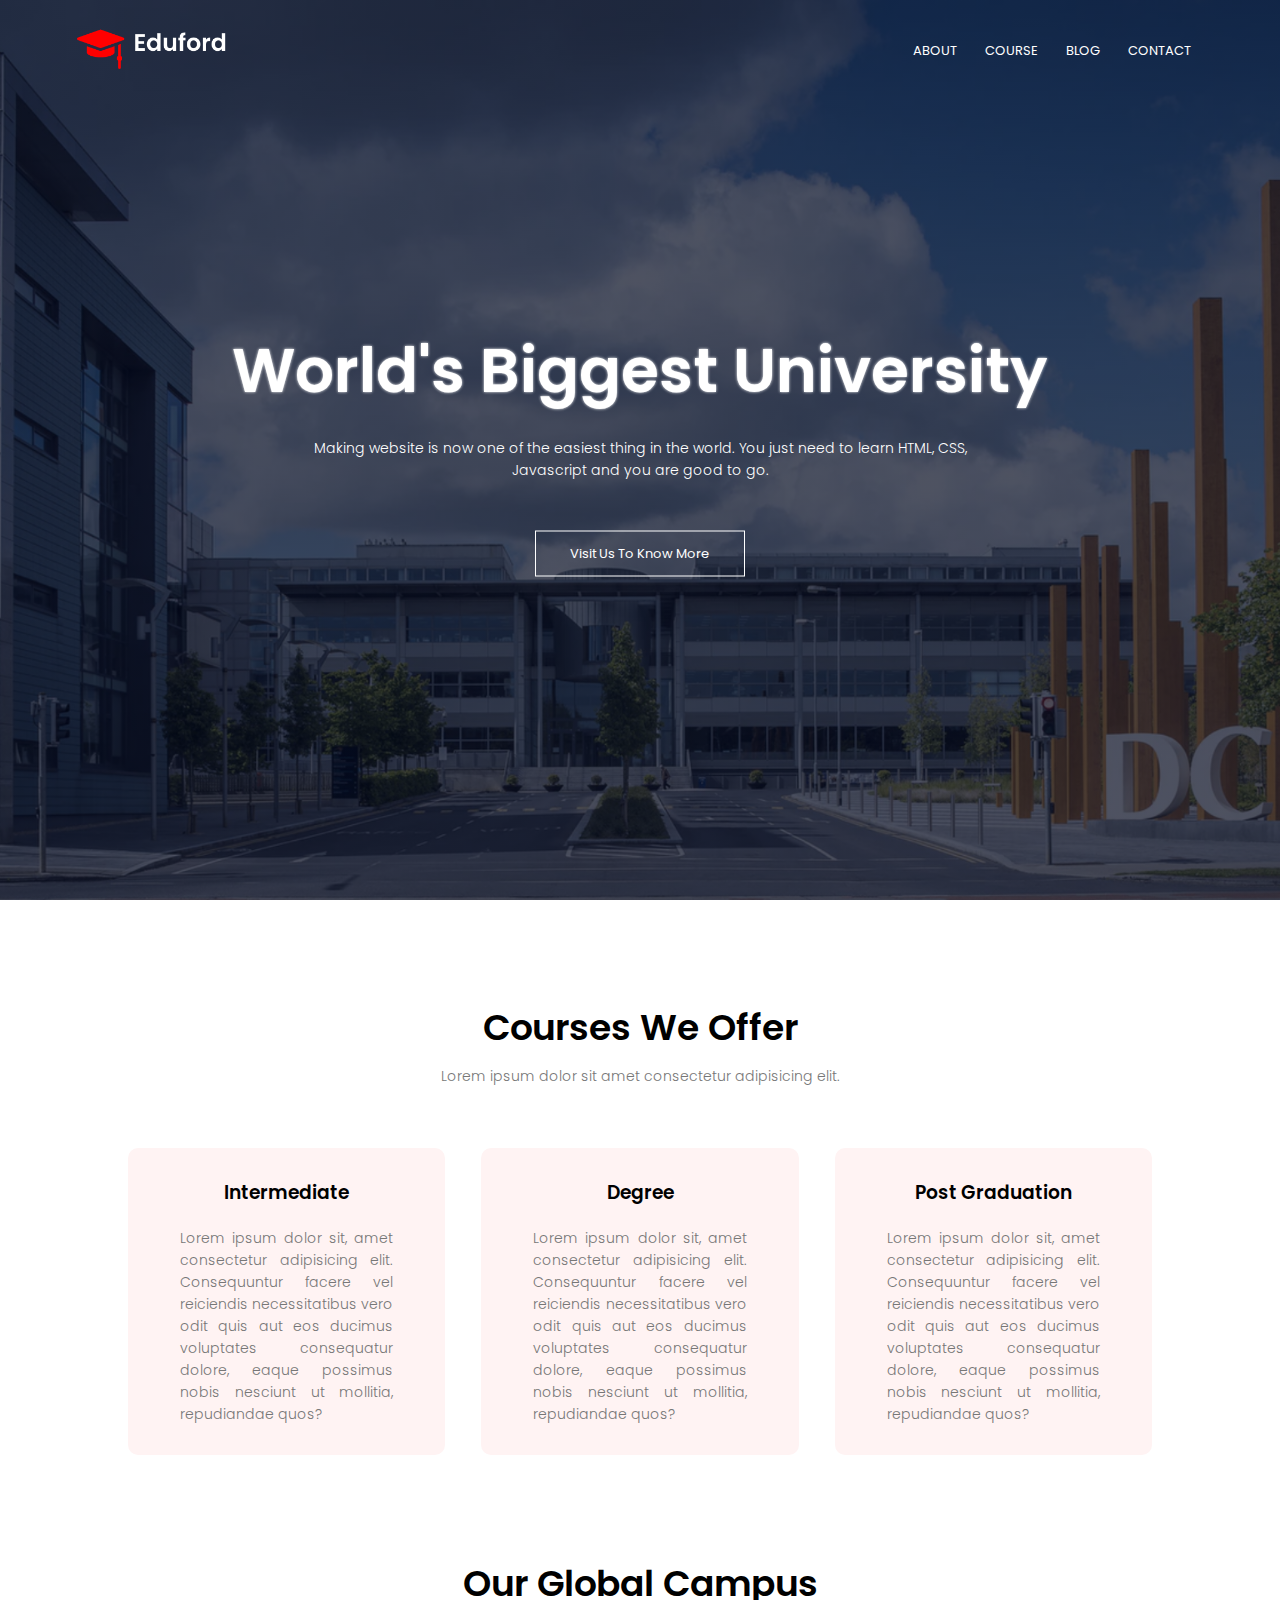
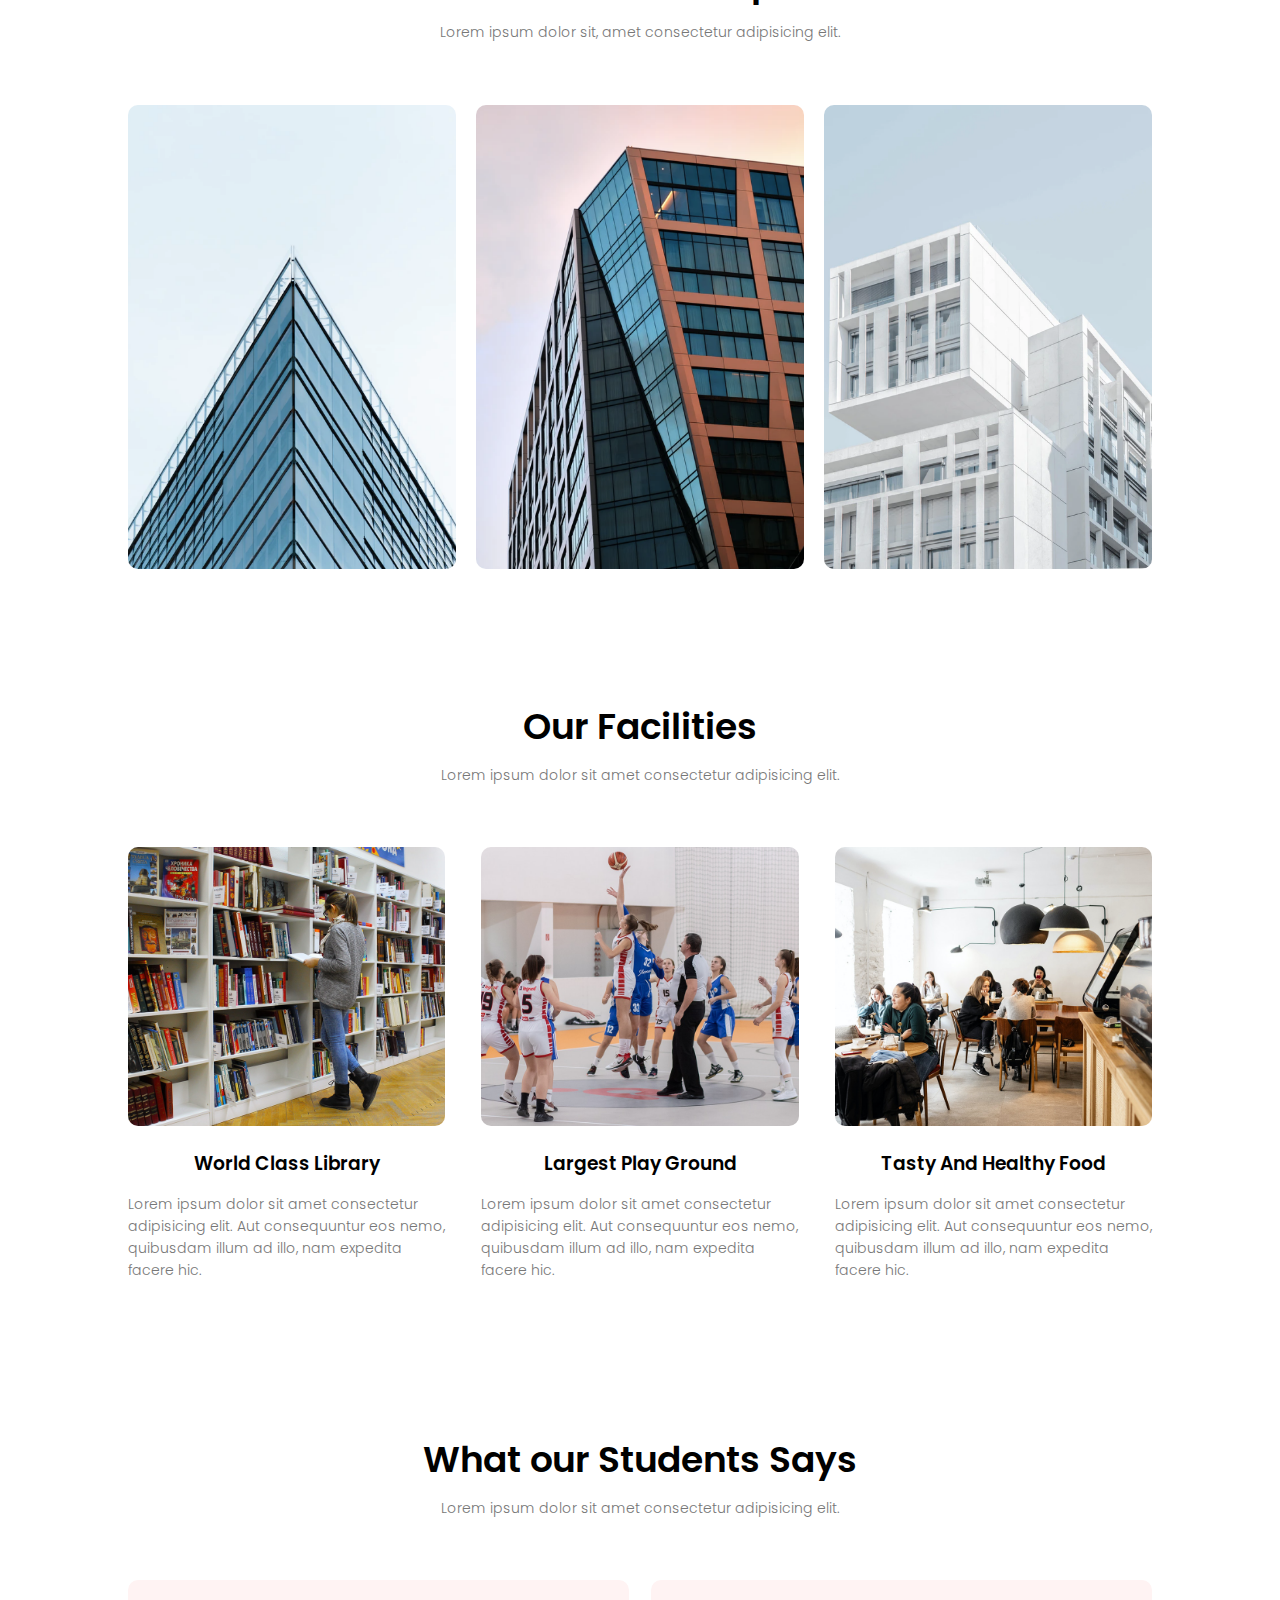
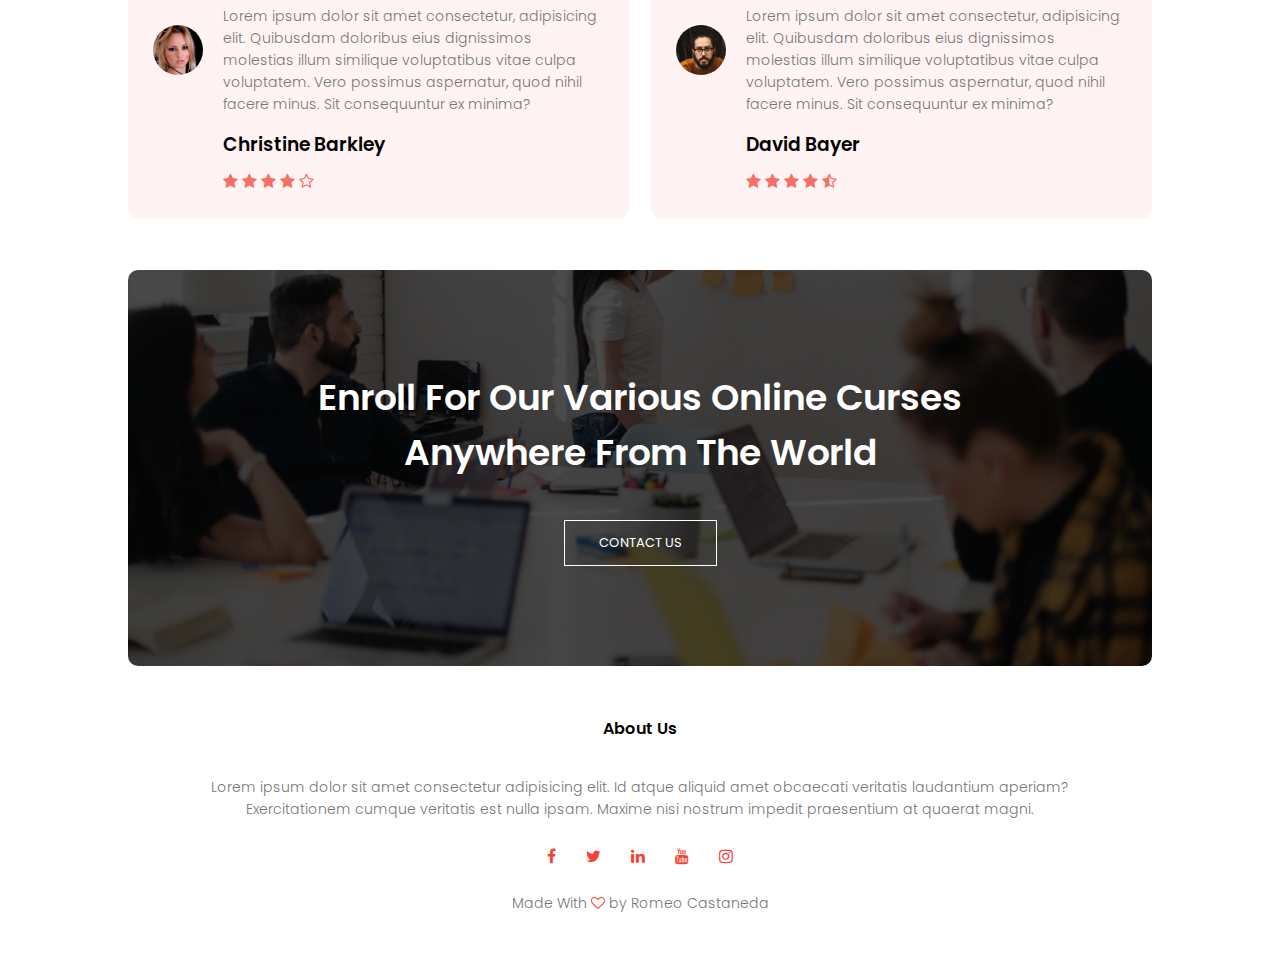
<file: index.html>
<!DOCTYPE html>
<html>

<head>
    <meta name="viewport" content="with=device-widt, initial-scale=1.0">
    <title>University Website Design</title>
    <link rel="stylesheet" href="style.css">
    <link rel="preconnect" href="https://fonts.googleapis.com">
    <link rel="preconnect" href="https://fonts.gstatic.com" crossorigin>
    <link rel="stylesheet"
        href="https://fonts.googleapis.com/css2?family=Poppins:wght@100;200;300;400;600;700&family=Space+Mono&display=swap">
    <link rel="stylesheet" href="https://cdnjs.cloudflare.com/ajax/libs/font-awesome/4.7.0/css/font-awesome.min.css">
</head>

<body>
    <div class="wrapper">
        <section class="header">
            <nav>
                <a href="index.html" class="logo-link"><img src="eduford_img/logo.png" alt="logo"
                        class="logo-image"></a>
                <div class="nav-links" id="navLinks">
                    <i class="fa fa-times" onclick="hideMenu()"></i>
                    <ul>
                        <li><a href="aboutUs.html">ABOUT</a></li>
                        <li><a href="course.html">COURSE</a></li>
                        <li><a href="blog.html">BLOG</a></li>
                        <li><a href="contact.html">CONTACT</a></li>
                    </ul>
                </div>
                <i class="fa fa-bars" onclick="showMenu()"></i>
            </nav>
            <div class="text-box">
                <h1 id="h1">World's Biggest University</h1>
                <p>Making website is now one of the easiest thing in the world.
                    You just need to learn HTML, CSS, <br> Javascript and you are good to go.</p>
                <a href="contact.html" class="hero-btn">Visit Us To Know More</a>
            </div>
        </section>
        <!-----------course------>

        <section class="course">
            <h1>Courses We Offer</h1>
            <p>Lorem ipsum dolor sit amet consectetur adipisicing elit.</p>

            <div class="row">
                <div class="course-col">
                    <h3>Intermediate</h3>
                    <p>Lorem ipsum dolor sit, amet consectetur adipisicing elit.
                        Consequuntur facere vel reiciendis necessitatibus vero odit quis aut eos
                        ducimus voluptates consequatur dolore, eaque possimus nobis nesciunt ut mollitia,
                        repudiandae quos?</p>
                </div>

                <div class="course-col">
                    <h3>Degree</h3>
                    <p>Lorem ipsum dolor sit, amet consectetur adipisicing elit.
                        Consequuntur facere vel reiciendis necessitatibus vero odit quis aut eos
                        ducimus voluptates consequatur dolore, eaque possimus nobis nesciunt ut mollitia,
                        repudiandae quos?</p>
                </div>

                <div class="course-col">
                    <h3>Post Graduation</h3>
                    <p>Lorem ipsum dolor sit, amet consectetur adipisicing elit.
                        Consequuntur facere vel reiciendis necessitatibus vero odit quis aut eos
                        ducimus voluptates consequatur dolore, eaque possimus nobis nesciunt ut mollitia,
                        repudiandae quos?</p>
                </div>
            </div>
        </section>

        <!----------------- campus -->
        <section class="campus">
            <h1>Our Global Campus</h1>
            <p> Lorem ipsum dolor sit, amet consectetur adipisicing elit.</p>

            <div class="row">

                <div class="campus-col">
                    <img src="eduford_img/london.png">
                    <div class="layer">
                        <h3>LONDON</h3>
                    </div>
                </div>

                <div class="campus-col">
                    <img src="eduford_img/newyork.png">
                    <div class="layer">
                        <h3>NEW YORK</h3>
                    </div>
                </div>

                <div class="campus-col">
                    <img src="eduford_img/washington.png">
                    <div class="layer">
                        <h3>WASHINGTON</h3>
                    </div>
                </div>

            </div>

        </section>

        <!-- ---------facilities -->
        <section class="facilities">
            <h1>Our Facilities</h1>
            <p>Lorem ipsum dolor sit amet consectetur adipisicing elit.</p>

            <div class="row">
                <div class="facilities-col">
                    <img src="eduford_img/library.png">
                    <h3>World Class Library</h3>
                    <p>Lorem ipsum dolor sit amet consectetur adipisicing elit.
                        Aut consequuntur eos nemo, quibusdam illum ad illo, nam expedita facere hic.</p>
                </div>

                <div class="facilities-col">
                    <img src="eduford_img/basketball.png">
                    <h3>Largest Play Ground</h3>
                    <p>Lorem ipsum dolor sit amet consectetur adipisicing elit.
                        Aut consequuntur eos nemo, quibusdam illum ad illo, nam expedita facere hic.</p>
                </div>

                <div class="facilities-col">
                    <img src="eduford_img/cafeteria.png">
                    <h3>Tasty And Healthy Food</h3>
                    <p>Lorem ipsum dolor sit amet consectetur adipisicing elit.
                        Aut consequuntur eos nemo, quibusdam illum ad illo, nam expedita facere hic.</p>
                </div>



            </div>
        </section>

        <!--------- testimonials -->
        <section class="testimonials">
            <h1>What our Students Says</h1>
            <p>Lorem ipsum dolor sit amet consectetur adipisicing elit.</p>
            <div class="row">
                <div class="testimonial-col">
                    <img src="eduford_img/user1.jpg">
                    <div>
                        <p>Lorem ipsum dolor sit amet consectetur, adipisicing elit. Quibusdam doloribus eius
                            dignissimos molestias illum similique voluptatibus vitae culpa voluptatem. Vero possimus
                            aspernatur, quod nihil facere minus. Sit consequuntur ex minima?</p>
                        <h3>Christine Barkley</h3>
                        <i class="fa fa-star"></i>
                        <i class="fa fa-star"></i>
                        <i class="fa fa-star"></i>
                        <i class="fa fa-star"></i>
                        <i class="fa fa-star-o"></i>
                    </div>
                </div>

                <div class="testimonial-col">
                    <img src="eduford_img/user2.jpg">
                    <div>
                        <p>Lorem ipsum dolor sit amet consectetur, adipisicing elit. Quibusdam doloribus eius
                            dignissimos molestias illum similique voluptatibus vitae culpa voluptatem. Vero possimus
                            aspernatur, quod nihil facere minus. Sit consequuntur ex minima?</p>
                        <h3>David Bayer</h3>
                        <i class="fa fa-star"></i>
                        <i class="fa fa-star"></i>
                        <i class="fa fa-star"></i>
                        <i class="fa fa-star"></i>
                        <i class="fa fa-star-half-o"></i>
                    </div>
                </div>
            </div>
        </section>

        <!-------- Call To Action -->

        <section class="cta">
            <h1>Enroll For Our Various Online Curses <br> Anywhere From The World</h1>
            <a href="contact.html" class="hero-btn">CONTACT US</a>
        </section>

<!---------- Footer -->
        <section class="footer">
            <h4>About Us</h4>
            <p>Lorem ipsum dolor sit amet consectetur adipisicing elit. Id atque aliquid amet obcaecati veritatis
                laudantium aperiam? <br>Exercitationem cumque veritatis est nulla ipsam. Maxime nisi nostrum impedit
                praesentium at quaerat magni.</p>
            <div class="icons">
                <i class="fa fa-facebook"></i>
                <i class="fa fa-twitter"></i>                
                <i class="fa fa-linkedin"></i>
                <i class="fa fa-youtube"></i>
                <i class="fa fa-instagram"></i>
            </div>
            <p id="madeBy">Made With <i class="fa fa-heart-o"></i> by Romeo Castaneda</p>
        </section>

        <!---------js for toggle menu-->
        <script>
            var navLinks = document.getElementById('navLinks');
            function showMenu() {
                navLinks.style.right = '0';
            }
            function hideMenu() {
                navLinks.style.right = '-200px';
            }
        </script>
</body>

</html>
</file>
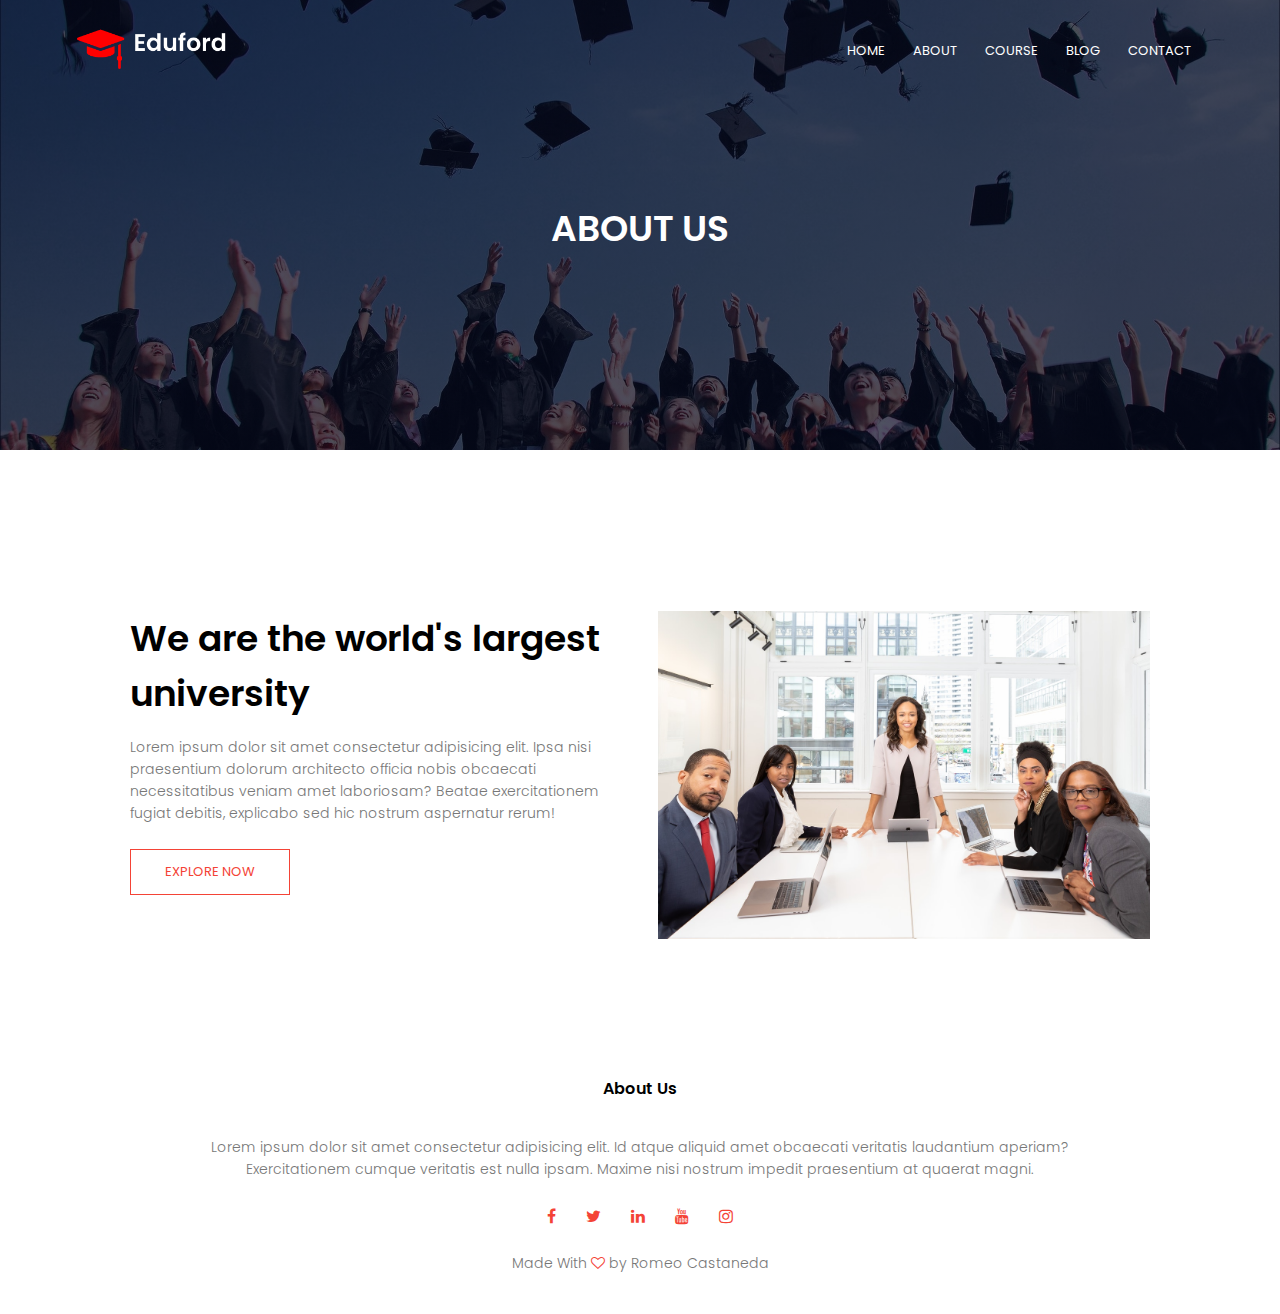
<file: aboutUs.html>
<!DOCTYPE html>
<html>

<head>
    <meta name="viewport" content="with=device-widt, initial-scale=1.0">
    <title>University Website Design - Easy Tutorials</title>
    <link rel="stylesheet" href="style.css">
    <link rel="preconnect" href="https://fonts.googleapis.com">
    <link rel="preconnect" href="https://fonts.gstatic.com" crossorigin>
    <link rel="stylesheet"
        href="https://fonts.googleapis.com/css2?family=Poppins:wght@100;200;300;400;600;700&family=Space+Mono&display=swap">
    <link rel="stylesheet" href="https://cdnjs.cloudflare.com/ajax/libs/font-awesome/4.7.0/css/font-awesome.min.css">
</head>

<body>
    <div class="wrapper">
        <section class="sub-header">
            <nav>
                <a href="index.html" class="logo-link"><img src="eduford_img/logo.png" alt="logo"
                        class="logo-image"></a>
                <div class="nav-links" id="navLinks">
                    <i class="fa fa-times" onclick="hideMenu()"></i>
                    <ul>
                        <li><a href="index.html">HOME</a></li>
                        <li><a href="aboutUs.html">ABOUT</a></li>
                        <li><a href="course.html">COURSE</a></li>
                        <li><a href="blog.html">BLOG</a></li>
                        <li><a href="contact.html">CONTACT</a></li>
                    </ul>
                </div>
                <i class="fa fa-bars" onclick="showMenu()"></i>
            </nav>
            <h1>ABOUT US</h1>
        </section>

        <!------- about us content -->

        <section class="about-us">
            <div class="row">
                <div class="about-col">
                    <h1>We are the world's largest university</h1>
                    <p>Lorem ipsum dolor sit amet consectetur adipisicing elit. Ipsa nisi praesentium dolorum architecto
                    officia nobis obcaecati necessitatibus veniam amet laboriosam? Beatae exercitationem fugiat debitis,
                    explicabo sed hic nostrum aspernatur rerum!</p>
                    <a href="" class="hero-btn red-btn">EXPLORE NOW</a>
                </div>
                
                <div class="about-col">
                    <img src="eduford_img/about.jpg">
                </div>
        
            </div>
        </section>

        <!---------- Footer -->
        <section class="footer">
            <h4>About Us</h4>
            <p>Lorem ipsum dolor sit amet consectetur adipisicing elit. Id atque aliquid amet obcaecati veritatis
                laudantium aperiam? <br>Exercitationem cumque veritatis est nulla ipsam. Maxime nisi nostrum impedit
                praesentium at quaerat magni.</p>
            <div class="icons">
                <i class="fa fa-facebook"></i>
                <i class="fa fa-twitter"></i>
                <i class="fa fa-linkedin"></i>
                <i class="fa fa-youtube"></i>
                <i class="fa fa-instagram"></i>
            </div>
            <p id="madeBy">Made With <i class="fa fa-heart-o"></i> by Romeo Castaneda</p>
        </section>

        <!---------js for toggle menu-->
        <script>
            var navLinks = document.getElementById('navLinks');
            function showMenu() {
                navLinks.style.right = '0';
            }
            function hideMenu() {
                navLinks.style.right = '-200px';
            }
        </script>
</body>

</html>
</file>
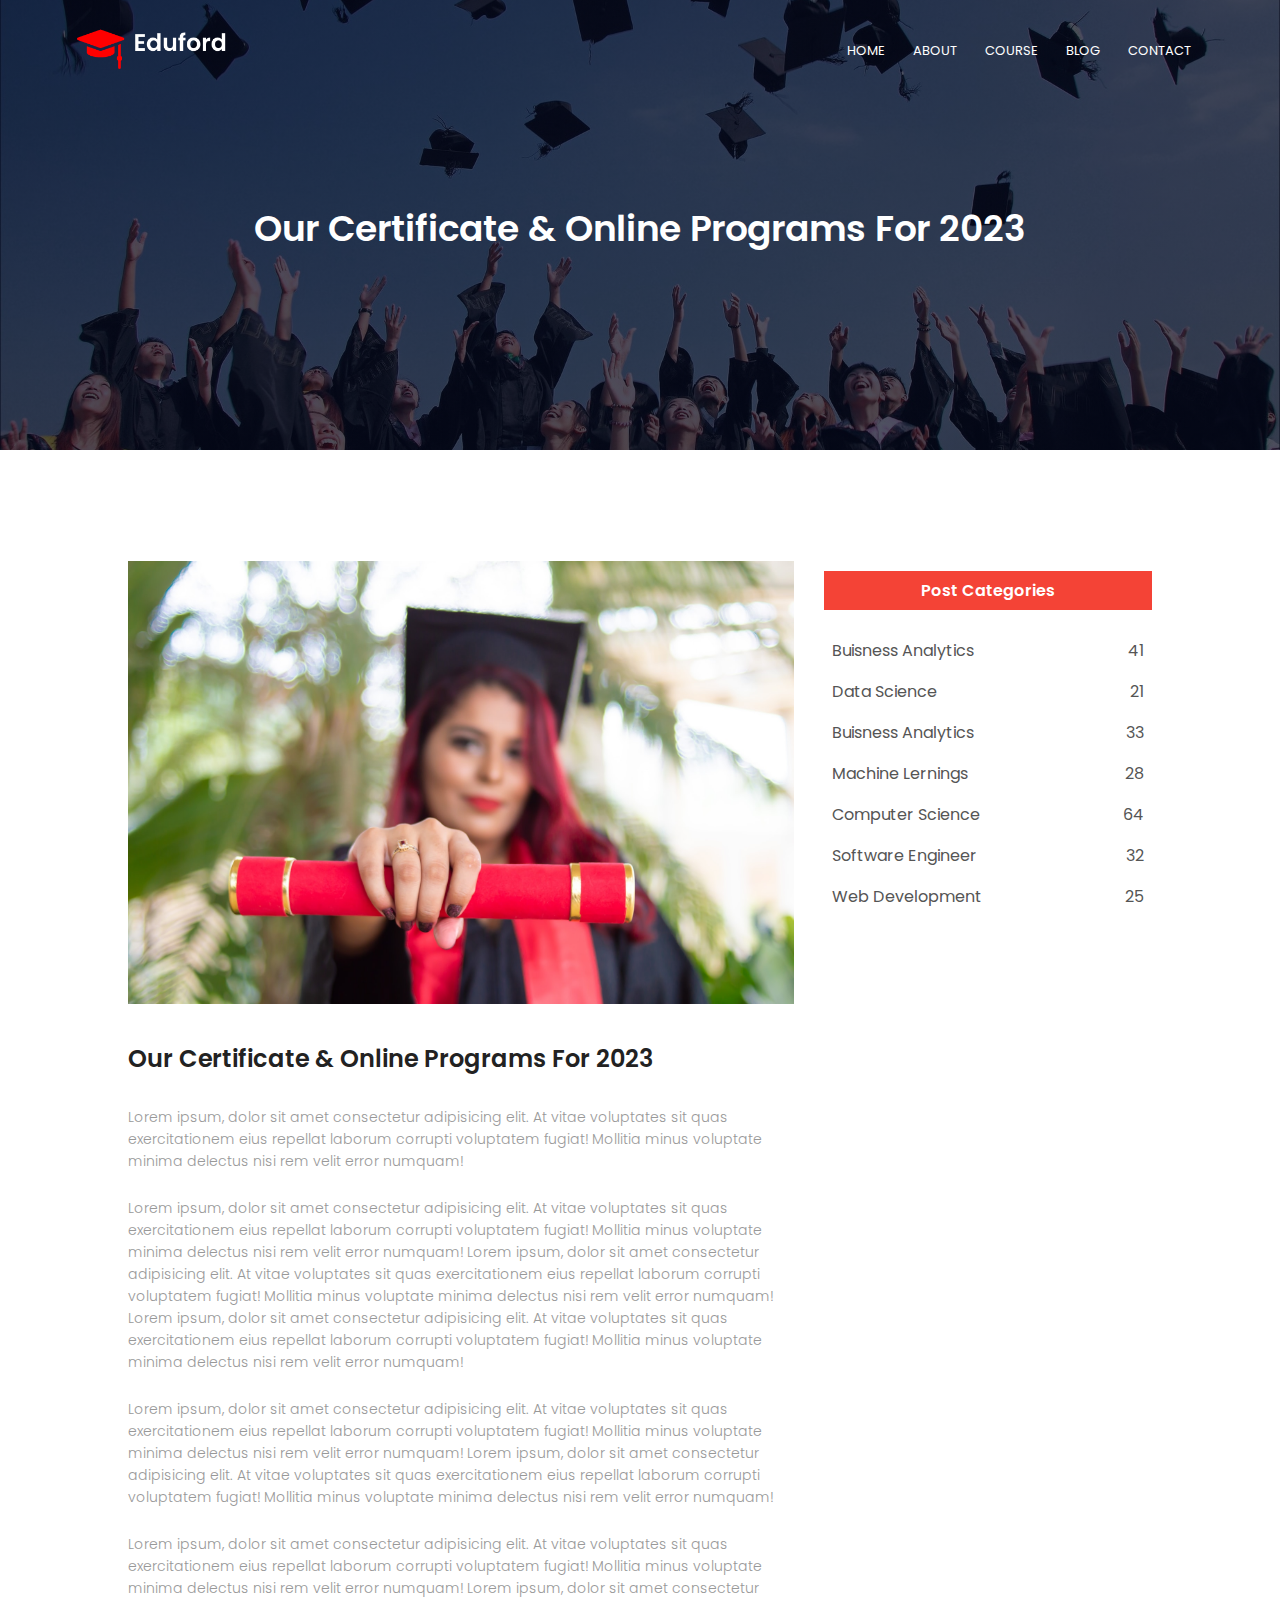
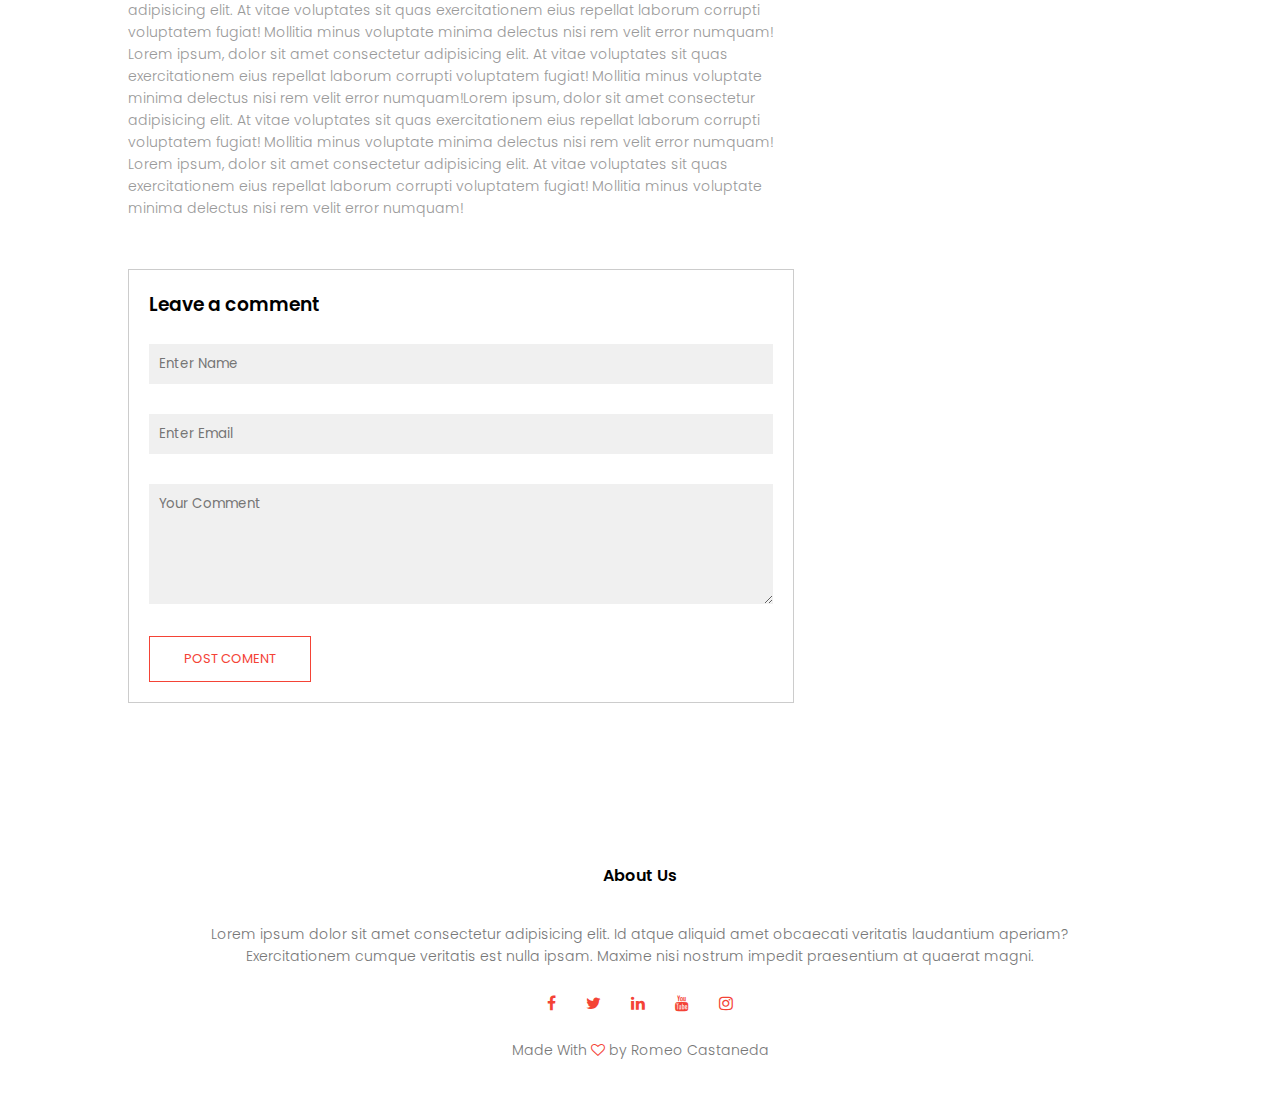
<file: blog.html>
<!DOCTYPE html>
<html>

<head>
    <meta name="viewport" content="with=device-widt, initial-scale=1.0">
    <title>University Website Design - Easy Tutorials</title>
    <link rel="stylesheet" href="style.css">
    <link rel="preconnect" href="https://fonts.googleapis.com">
    <link rel="preconnect" href="https://fonts.gstatic.com" crossorigin>
    <link rel="stylesheet"
        href="https://fonts.googleapis.com/css2?family=Poppins:wght@100;200;300;400;600;700&family=Space+Mono&display=swap">
    <link rel="stylesheet" href="https://cdnjs.cloudflare.com/ajax/libs/font-awesome/4.7.0/css/font-awesome.min.css">
</head>

<body>
    <div class="wrapper">
        <section class="sub-header">
            <nav>
                <a href="index.html" class="logo-link"><img src="eduford_img/logo.png" alt="logo"
                        class="logo-image"></a>
                <div class="nav-links" id="navLinks">
                    <i class="fa fa-times" onclick="hideMenu()"></i>
                    <ul>
                        <li><a href="index.html">HOME</a></li>
                        <li><a href="aboutUs.html">ABOUT</a></li>
                        <li><a href="course.html">COURSE</a></li>
                        <li><a href="blog.html">BLOG</a></li>
                        <li><a href="contact.html">CONTACT</a></li>
                    </ul>
                </div>
                <i class="fa fa-bars" onclick="showMenu()"></i>
            </nav>
            <h1>Our Certificate & Online Programs For 2023</h1>
        </section>

        <!-- blog page content -->

        <section class="blog-content">
            <div class="row">

                <div class="blog-left">
                    <img src="eduford_img/certificate.jpg">
                    <h2>Our Certificate & Online Programs For 2023</h2>
                    <p>Lorem ipsum, dolor sit amet consectetur adipisicing elit. At vitae voluptates sit quas
                        exercitationem eius repellat laborum corrupti voluptatem fugiat! Mollitia minus voluptate minima
                        delectus nisi rem velit error numquam!</p>
                    <br>
                    <p>Lorem ipsum, dolor sit amet consectetur adipisicing elit. At vitae voluptates sit quas
                        exercitationem eius repellat laborum corrupti voluptatem fugiat! Mollitia minus voluptate minima
                        delectus nisi rem velit error numquam! Lorem ipsum, dolor sit amet consectetur adipisicing elit.
                        At vitae voluptates sit quas
                        exercitationem eius repellat laborum corrupti voluptatem fugiat! Mollitia minus voluptate minima
                        delectus nisi rem velit error numquam! Lorem ipsum, dolor sit amet consectetur adipisicing elit.
                        At vitae voluptates sit quas
                        exercitationem eius repellat laborum corrupti voluptatem fugiat! Mollitia minus voluptate minima
                        delectus nisi rem velit error numquam!</p>
                    <br>
                    <p>Lorem ipsum, dolor sit amet consectetur adipisicing elit. At vitae voluptates sit quas
                        exercitationem eius repellat laborum corrupti voluptatem fugiat! Mollitia minus voluptate minima
                        delectus nisi rem velit error numquam! Lorem ipsum, dolor sit amet consectetur adipisicing elit.
                        At vitae voluptates sit quas
                        exercitationem eius repellat laborum corrupti voluptatem fugiat! Mollitia minus voluptate minima
                        delectus nisi rem velit error numquam!</p>
                    <br>
                    <p>Lorem ipsum, dolor sit amet consectetur adipisicing elit. At vitae voluptates sit quas
                        exercitationem eius repellat laborum corrupti voluptatem fugiat! Mollitia minus voluptate minima
                        delectus nisi rem velit error numquam! Lorem ipsum, dolor sit amet consectetur adipisicing elit.
                        At vitae voluptates sit quas
                        exercitationem eius repellat laborum corrupti voluptatem fugiat! Mollitia minus voluptate minima
                        delectus nisi rem velit error numquam! Lorem ipsum, dolor sit amet consectetur adipisicing elit.
                        At vitae voluptates sit quas
                        exercitationem eius repellat laborum corrupti voluptatem fugiat! Mollitia minus voluptate minima
                        delectus nisi rem velit error numquam!Lorem ipsum, dolor sit amet consectetur adipisicing elit.
                        At vitae voluptates sit quas
                        exercitationem eius repellat laborum corrupti voluptatem fugiat! Mollitia minus voluptate minima
                        delectus nisi rem velit error numquam! Lorem ipsum, dolor sit amet consectetur adipisicing elit.
                        At vitae voluptates sit quas
                        exercitationem eius repellat laborum corrupti voluptatem fugiat! Mollitia minus voluptate minima
                        delectus nisi rem velit error numquam!</p>

                    <div class="comment-box">
                        <h3>Leave a comment</h3>
                        <form class="comment-form">
                            <input type="text" placeholder="Enter Name">
                            <input type="email" placeholder="Enter Email">
                            <textarea rows="5" placeholder="Your Comment"></textarea>
                            <button type="submit" class="hero-btn red-btn">POST COMENT</button>
                        </form>
                    </div>
                </div>

                <div class="blog-right">
                    <h3>Post Categories</h3>
                    <div>
                        <span>Buisness Analytics</span>
                        <span>41</span>
                    </div>
                    <div>
                        <span>Data Science</span>
                        <span>21</span>
                    </div>
                    <div>
                        <span>Buisness Analytics</span>
                        <span>33</span>
                    </div>
                    <div>
                        <span>Machine Lernings</span>
                        <span>28</span>
                    </div>
                    <div>
                        <span>Computer Science</span>
                        <span>64</span>
                    </div>
                    <div>
                        <span>Software Engineer</span>
                        <span>32</span>
                    </div>
                    <div>
                        <span>Web Development</span>
                        <span>25</span>
                    </div>

                </div>

            </div>
        </section>


        <!---------- Footer -->
        <section class="footer">
            <h4>About Us</h4>
            <p>Lorem ipsum dolor sit amet consectetur adipisicing elit. Id atque aliquid amet obcaecati veritatis
                laudantium aperiam? <br>Exercitationem cumque veritatis est nulla ipsam. Maxime nisi nostrum impedit
                praesentium at quaerat magni.</p>
            <div class="icons">
                <i class="fa fa-facebook"></i>
                <i class="fa fa-twitter"></i>
                <i class="fa fa-linkedin"></i>
                <i class="fa fa-youtube"></i>
                <i class="fa fa-instagram"></i>
            </div>
            <p id="madeBy">Made With <i class="fa fa-heart-o"></i> by Romeo Castaneda</p>
        </section>

        <!---------js for toggle menu-->
        <script>
            var navLinks = document.getElementById('navLinks');
            function showMenu() {
                navLinks.style.right = '0';
            }
            function hideMenu() {
                navLinks.style.right = '-200px';
            }
        </script>
</body>

</html>
</file>
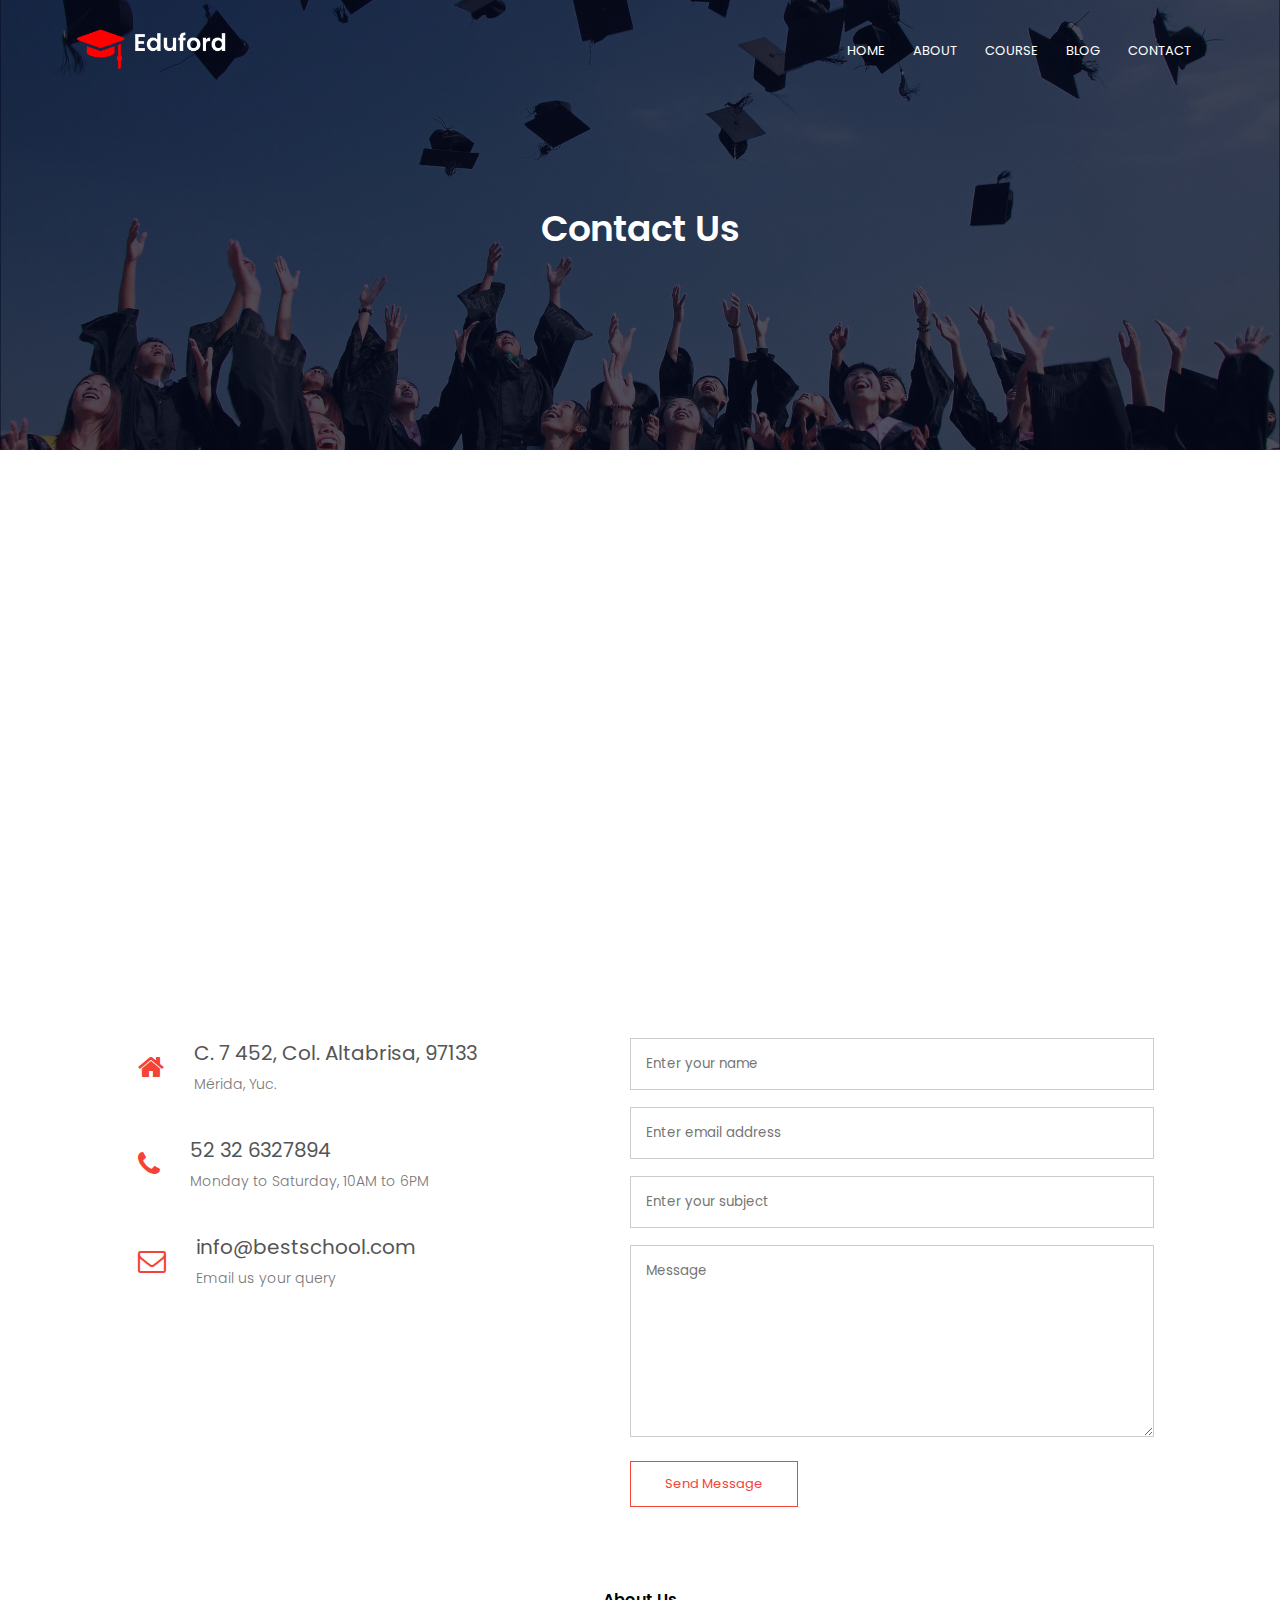
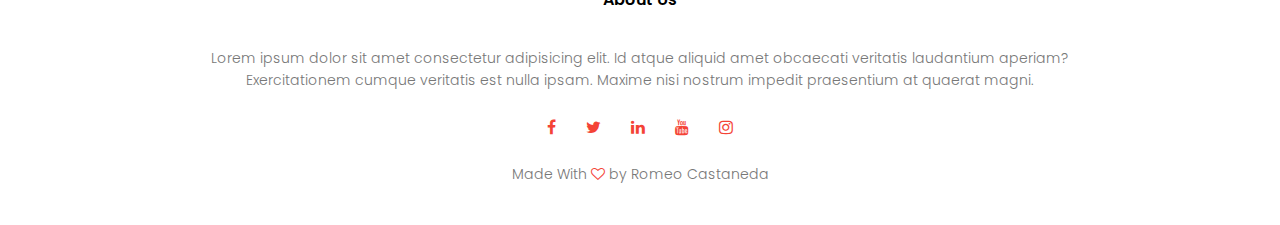
<file: contact.html>
<!DOCTYPE html>
<html>

<head>
    <meta name="viewport" content="with=device-widt, initial-scale=1.0">
    <title>University Website Design - Easy Tutorials</title>
    <link rel="stylesheet" href="style.css">
    <link rel="preconnect" href="https://fonts.googleapis.com">
    <link rel="preconnect" href="https://fonts.gstatic.com" crossorigin>
    <link rel="stylesheet"
        href="https://fonts.googleapis.com/css2?family=Poppins:wght@100;200;300;400;600;700&family=Space+Mono&display=swap">
    <link rel="stylesheet" href="https://cdnjs.cloudflare.com/ajax/libs/font-awesome/4.7.0/css/font-awesome.min.css">
</head>

<body>
    <div class="wrapper">
        <section class="sub-header">
            <nav>
                <a href="index.html" class="logo-link"><img src="eduford_img/logo.png" alt="logo"
                        class="logo-image"></a>
                <div class="nav-links" id="navLinks">
                    <i class="fa fa-times" onclick="hideMenu()"></i>
                    <ul>
                        <li><a href="index.html">HOME</a></li>
                        <li><a href="aboutUs.html">ABOUT</a></li>
                        <li><a href="course.html">COURSE</a></li>
                        <li><a href="blog.html">BLOG</a></li>
                        <li><a href="contact.html">CONTACT</a></li>
                    </ul>
                </div>
                <i class="fa fa-bars" onclick="showMenu()"></i>
            </nav>
            <h1>Contact Us</h1>
        </section>

        <!-- contact us -->
        <section class="location">
            <iframe
                src="https://www.google.com/maps/embed?pb=!1m18!1m12!1m3!1d119209.91650415788!2d-89.70295835796122!3d20.98021152447803!2m3!1f0!2f0!3f0!3m2!1i1024!2i768!4f13.1!3m3!1m2!1s0x8f56715cab450d17%3A0x5dfc155715abeb09!2zTcOpcmlkYSwgWXVjLg!5e0!3m2!1ses!2smx!4v1678901821932!5m2!1ses!2smx"
                width="600" height="450" style="border:0;" allowfullscreen="" loading="lazy"
                referrerpolicy="no-referrer-when-downgrade">
            </iframe>

        </section>

        <section class="contact-us">
            <div class="row">
                <div class="contact-col">
                    <div>
                        <i class="fa fa-home"></i>
                        <span>
                            <h5>C. 7 452, Col. Altabrisa, 97133</h5>
                            <p>Mérida, Yuc.</p>
                        </span>
                    </div>
                    <div>
                        <i class="fa fa-phone"></i>
                        <span>
                            <h5>52 32 6327894</h5>
                            <p>Monday to Saturday, 10AM to 6PM</p>
                        </span>
                    </div>
                    <div>
                        <i class="fa fa-envelope-o"></i>
                        <span>
                            <h5>info@bestschool.com</h5>
                            <p>Email us your query</p>
                        </span>
                    </div>
                </div>
                <div class="contact-col">
                    <form action="form-handler.php" method="post">
                        <input type="text" name="name" placeholder="Enter your name" required>
                        <input type="email" name="email" placeholder="Enter email address" required>
                        <input type="text" name="subject" placeholder="Enter your subject" required>
                        <textarea rows="8" name="message" placeholder="Message" required></textarea>
                        <button id="messageContact" type="submit" class="hero-btn red-btn"> Send Message</button>
                    </form>
                </div>
            </div>
        </section>




        <!---------- Footer -->
        <section class="footer">
            <h4>About Us</h4>
            <p>Lorem ipsum dolor sit amet consectetur adipisicing elit. Id atque aliquid amet obcaecati veritatis
                laudantium aperiam? <br>Exercitationem cumque veritatis est nulla ipsam. Maxime nisi nostrum impedit
                praesentium at quaerat magni.</p>
            <div class="icons">
                <i class="fa fa-facebook"></i>
                <i class="fa fa-twitter"></i>
                <i class="fa fa-linkedin"></i>
                <i class="fa fa-youtube"></i>
                <i class="fa fa-instagram"></i>
            </div>
            <p id="madeBy">Made With <i class="fa fa-heart-o"></i> by Romeo Castaneda</p>
        </section>

        <!---------js for toggle menu-->
        <script>
            var navLinks = document.getElementById('navLinks');
            function showMenu() {
                navLinks.style.right = '0';
            }
            function hideMenu() {
                navLinks.style.right = '-200px';
            }
        </script>
</body>

</html>
</file>
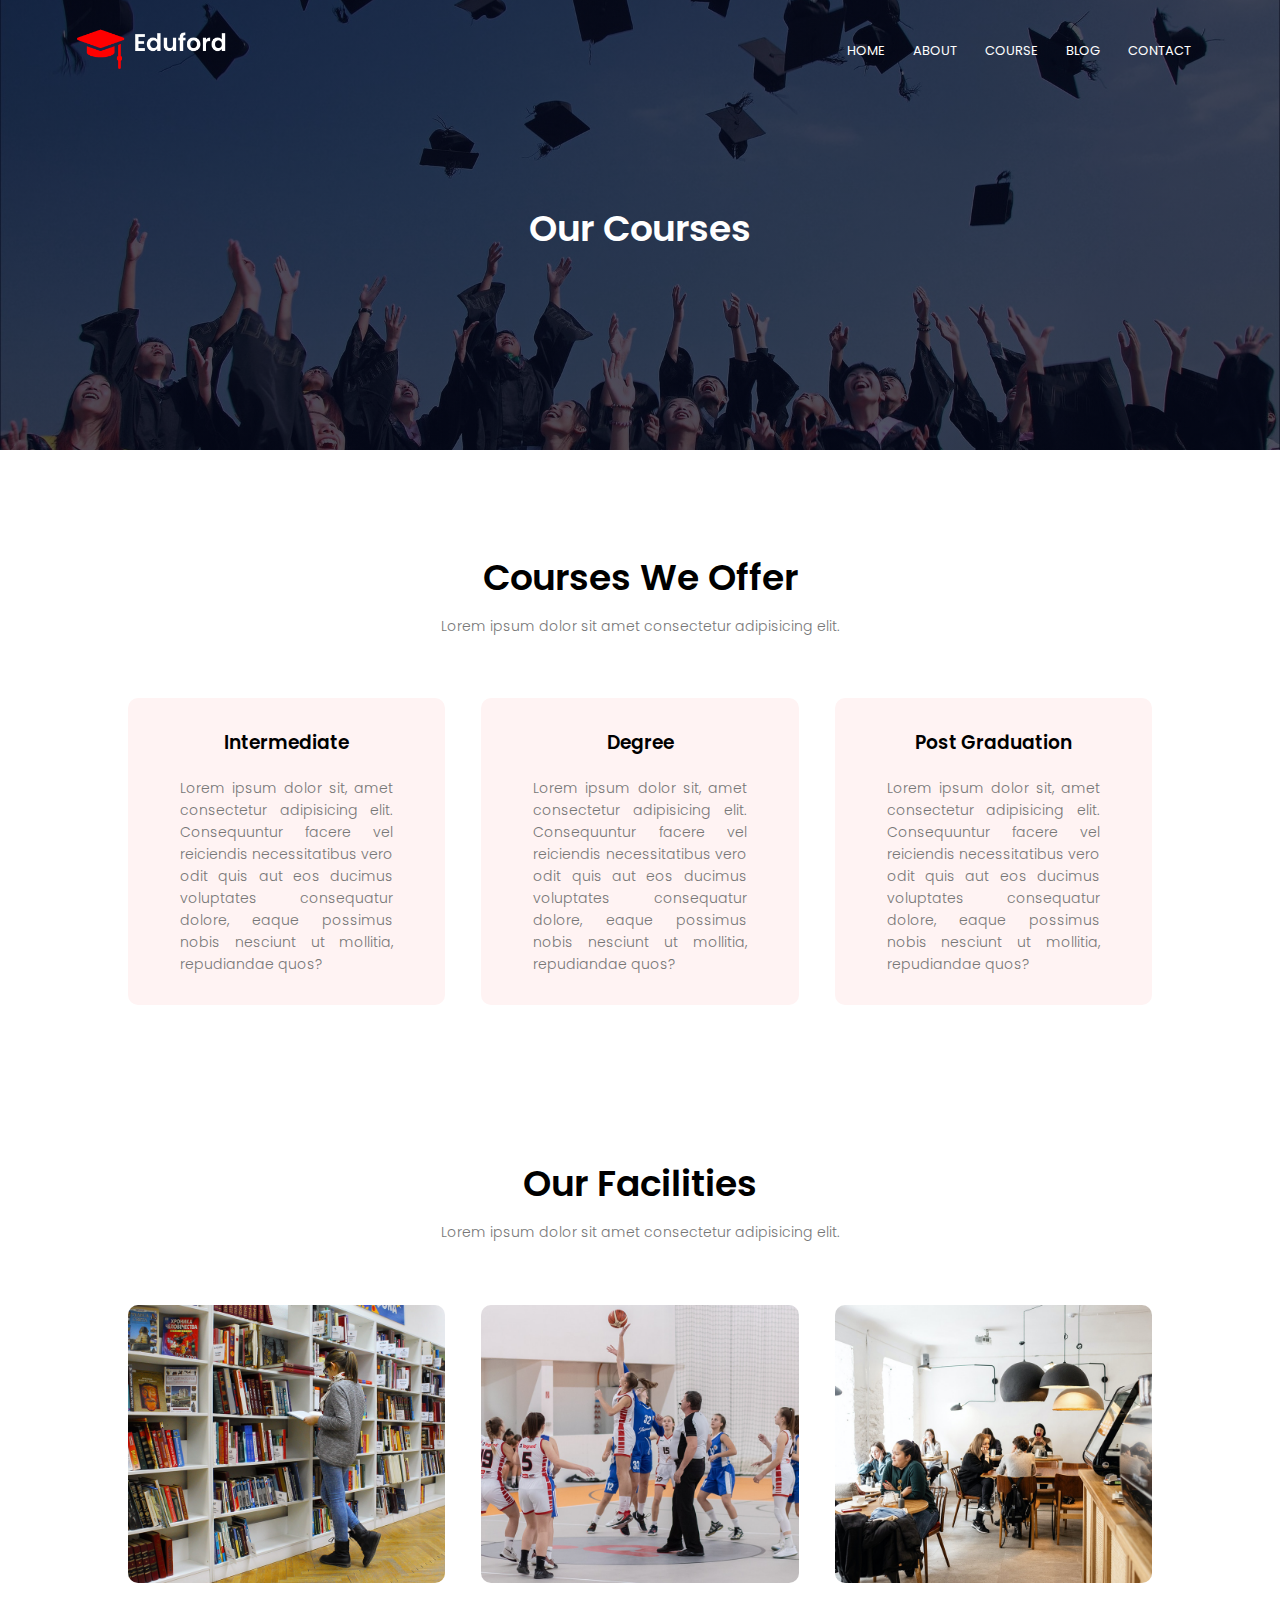
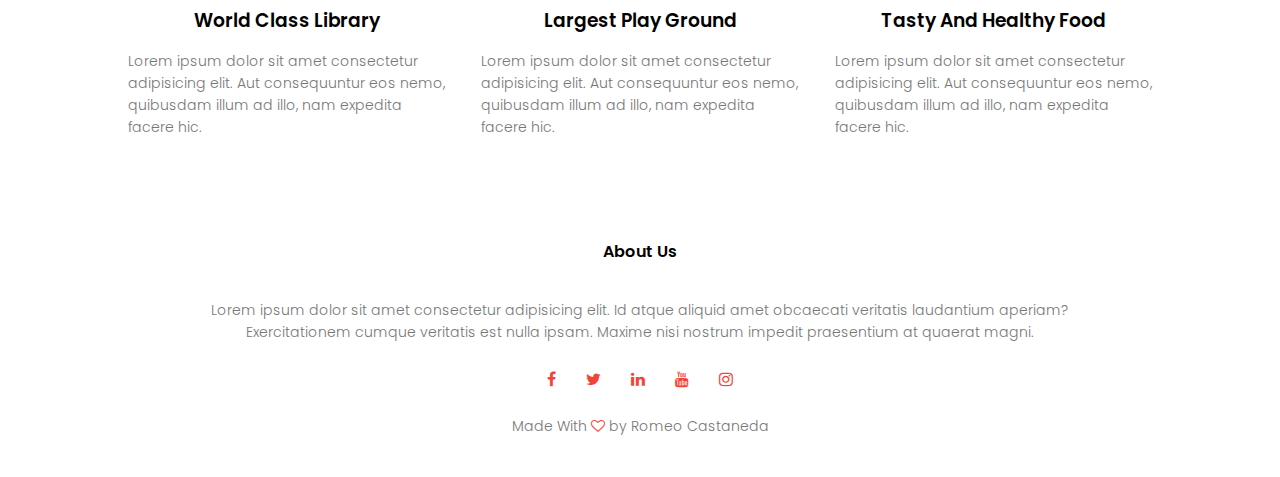
<file: course.html>
<!DOCTYPE html>
<html>

<head>
    <meta name="viewport" content="with=device-widt, initial-scale=1.0">
    <title>University Website Design - Easy Tutorials</title>
    <link rel="stylesheet" href="style.css">
    <link rel="preconnect" href="https://fonts.googleapis.com">
    <link rel="preconnect" href="https://fonts.gstatic.com" crossorigin>
    <link rel="stylesheet"
        href="https://fonts.googleapis.com/css2?family=Poppins:wght@100;200;300;400;600;700&family=Space+Mono&display=swap">
    <link rel="stylesheet" href="https://cdnjs.cloudflare.com/ajax/libs/font-awesome/4.7.0/css/font-awesome.min.css">
</head>

<body>
    <div class="wrapper">
        <section class="sub-header">
            <nav>
                <a href="index.html" class="logo-link"><img src="eduford_img/logo.png" alt="logo"
                        class="logo-image"></a>
                <div class="nav-links" id="navLinks">
                    <i class="fa fa-times" onclick="hideMenu()"></i>
                    <ul>
                        <li><a href="index.html">HOME</a></li>
                        <li><a href="aboutUs.html">ABOUT</a></li>
                        <li><a href="course.html">COURSE</a></li>
                        <li><a href="blog.html">BLOG</a></li>
                        <li><a href="contact.html">CONTACT</a></li>
                    </ul>
                </div>
                <i class="fa fa-bars" onclick="showMenu()"></i>
            </nav>
            <h1>Our Courses</h1>
        </section>

        <!------- COURSE -->
        <section class="course">
            <h1>Courses We Offer</h1>
            <p>Lorem ipsum dolor sit amet consectetur adipisicing elit.</p>

            <div class="row">
                <div class="course-col">
                    <h3>Intermediate</h3>
                    <p>Lorem ipsum dolor sit, amet consectetur adipisicing elit.
                        Consequuntur facere vel reiciendis necessitatibus vero odit quis aut eos
                        ducimus voluptates consequatur dolore, eaque possimus nobis nesciunt ut mollitia,
                        repudiandae quos?</p>
                </div>

                <div class="course-col">
                    <h3>Degree</h3>
                    <p>Lorem ipsum dolor sit, amet consectetur adipisicing elit.
                        Consequuntur facere vel reiciendis necessitatibus vero odit quis aut eos
                        ducimus voluptates consequatur dolore, eaque possimus nobis nesciunt ut mollitia,
                        repudiandae quos?</p>
                </div>

                <div class="course-col">
                    <h3>Post Graduation</h3>
                    <p>Lorem ipsum dolor sit, amet consectetur adipisicing elit.
                        Consequuntur facere vel reiciendis necessitatibus vero odit quis aut eos
                        ducimus voluptates consequatur dolore, eaque possimus nobis nesciunt ut mollitia,
                        repudiandae quos?</p>
                </div>
            </div>
        </section>

        <!-------- facilities -->

        <section class="facilities">
            <h1>Our Facilities</h1>
            <p>Lorem ipsum dolor sit amet consectetur adipisicing elit.</p>

            <div class="row">
                <div class="facilities-col">
                    <img src="eduford_img/library.png">
                    <h3>World Class Library</h3>
                    <p>Lorem ipsum dolor sit amet consectetur adipisicing elit.
                        Aut consequuntur eos nemo, quibusdam illum ad illo, nam expedita facere hic.</p>
                </div>

                <div class="facilities-col">
                    <img src="eduford_img/basketball.png">
                    <h3>Largest Play Ground</h3>
                    <p>Lorem ipsum dolor sit amet consectetur adipisicing elit.
                        Aut consequuntur eos nemo, quibusdam illum ad illo, nam expedita facere hic.</p>
                </div>

                <div class="facilities-col">
                    <img src="eduford_img/cafeteria.png">
                    <h3>Tasty And Healthy Food</h3>
                    <p>Lorem ipsum dolor sit amet consectetur adipisicing elit.
                        Aut consequuntur eos nemo, quibusdam illum ad illo, nam expedita facere hic.</p>
                </div>

            </div>
        </section>
        <!---------- Footer -->
        <section class="footer">
            <h4>About Us</h4>
            <p>Lorem ipsum dolor sit amet consectetur adipisicing elit. Id atque aliquid amet obcaecati veritatis
                laudantium aperiam? <br>Exercitationem cumque veritatis est nulla ipsam. Maxime nisi nostrum impedit
                praesentium at quaerat magni.</p>
            <div class="icons">
                <i class="fa fa-facebook"></i>
                <i class="fa fa-twitter"></i>
                <i class="fa fa-linkedin"></i>
                <i class="fa fa-youtube"></i>
                <i class="fa fa-instagram"></i>
            </div>
            <p id="madeBy">Made With <i class="fa fa-heart-o"></i> by Romeo Castaneda</p>
        </section>

        <!---------js for toggle menu-->
        <script>
            var navLinks = document.getElementById('navLinks');
            function showMenu() {
                navLinks.style.right = '0';
            }
            function hideMenu() {
                navLinks.style.right = '-200px';
            }
        </script>
</body>

</html>
</file>
<file: style.css>
* {
  margin: 0;
  padding: 0;
  font-family: 'Poppins', sans-serif;
}

.header {
  min-height: 100vh;
  width: 100%;
  background-image: linear-gradient(rgba(4, 9, 30, 0.7), rgba(4, 9, 30, 0.7)), url(eduford_img/banner.png);
  background-position: center;
  background-size: cover;
  position: relative;
}

nav {
  display: flex;
  padding: 2% 6%;
  justify-content: space-between;
  align-items: center;
}

nav img {
  width: 150px;
}

.nav-links {
  flex: 1;
  text-align: right;
}

.nav-links ul li {
  list-style: none;
  display: inline-block;
  padding: 8px 12px;
  position: relative;
}

.nav-links ul li a {
  color: #fff;
  text-decoration: none;
  font-size: 13px;
}

.nav-links ul li ::after {
  content: "";
  width: 0%;
  height: 2px;
  background: #f44336;
  display: block;
  margin: auto;
  transition: .2s;
}

.nav-links ul li :hover::after {
  width: 100%;
}

.logo-image:hover {
  opacity: 0.8;
}

/* puede o no servir */
.logo-link:hover {
  text-decoration: none;
}

.text-box {
  width: 90%;
  color: #fff;
  position: absolute;
  top: 50%;
  left: 50%;
  transform: translate(-50%, -50%);
  text-align: center;
}

.text-box h1 {
  font-size: 62px;
}

.text-box p {
  margin: 10px 0 40px;
  font-size: 14px;
  color: #fff;
}

/*some just dont do anything*/
.hero-btn {
  display: inline-block;
  text-decoration: none;
  color: #fff;
  border: 1px solid #fff;
  padding: 12px 34px;
  font-size: 13px;
  background: transparent;
  position: relative;
  cursor: pointer;
}

.hero-btn:hover {
  border: 1px solid rgba(244, 67, 54, 0.765);
  background: #f44336;
  transition: .3s;
}

#h1 {
  text-shadow: 0px 0px 3px #ffffff;
  transition: text-shadow 0.5s ease;
}

#h1:hover {
  text-shadow: 0px 0px 30px #f44336;
}

nav .fa {
  display: none;
}

@media(max-width: 700px) {
  .text-box h1 {
    font-size: 20px;
  }

  .nav-links ul li {
    display: block
  }

  .nav-links {
    position: fixed;
    background: #f44336;
    height: 100vh;
    width: 200px;
    top: 0;
    right: -200px;
    text-align: left;
    z-index: 2;
    transition: .5s;
  }

  nav .fa {
    display: block;
    color: #fff;
    margin: 10px;
    font-size: 18px;
    cursor: pointer;
  }

  .nav-links ul li {
    padding: 0%;
    margin: 30px 13px;
  }

  /* hover, but wont be aplyable on mobile. but is worth reviewing other options.
  .nav-links ul li ::after {
    content: "";
    width: 0%;
    height: 2px;
    background: #ffffff;
    display: block;
    margin: auto;
    position: fixed;
    transition: .2s;
  }
  
  .nav-links ul li :hover::after {
    width: 15%;
  }
  */
  
}

/* --------course--------- */

.course {
  width: 80%;
  margin: auto;
  text-align: center;
  padding-top: 100px;
}

h1 {
  font-size: 36px;
  font-weight: 600;
}

p {
  color: #777;
  font-size: 14px;
  font-weight: 300;
  line-height: 22px;
  padding: 10px;
}

.row {
  margin-top: 5%; 
  display: flex;
  justify-content: space-between;
  }

.course-col p {
    text-align: justify;
    margin: 0px 30px;
}

.course-col {
  flex-basis: 31%;
  background: #fff3f3;
  border-radius: 10px;
  margin-bottom: 5%;
  padding: 20px 12px;
  box-sizing: border-box;
  transition: 0.5s;
}

h3 {
  text-align: center;
  font-weight: 600;
  margin: 10px 0;
}

.course-col:hover {
  box-shadow: 0px 0px 20px 0px rgba(244, 67, 54, 0.5);

}

@media(max-width: 700px) {
  .row{
    flex-direction: column;
  }
}

/* ----------------campus */

.campus {
  width: 80%;
  margin: auto;
  text-align: center;
  padding-top: 50px;
}

.campus-col {
  flex-basis: 32%;
  border-radius: 10px;
  margin-bottom: 30px;
  position: relative;
  overflow: hidden;
}

.campus-col img {
  width: 100%;
  display: block;
}

.layer{
  background: transparent;
  height: 100%;
  width: 100%;
  position: absolute;
  top: 0;
  left: 0;
  transition: 0.5s;
}

.layer:hover{
  background: rgba(244, 67, 54, 0.699);

}

.layer h3{
  width: 100%;
  font-weight: 300;
  color: #fff;
  font-size: 26px;
  top: 0;
  left: 50%;
  transform: translateX(-50%);
  position: absolute;
  opacity: 0;
  transition: 0.5s;
}

.layer:hover h3 {
  top: 43%;
  opacity: 1;

}

/* --------------facilities */

.facilities {
  width: 80%;
  margin: auto;
  text-align: center;
  padding-top: 100px;
}

.facilities-col {
  flex-basis: 31%;
  border-radius: 10px;
  margin-bottom: 5%;
  text-align: left;
}

.facilities-col img {
  width: 100%;
  border-radius: 10px;
}

.facilities-col p {
  padding: 0;
}

.facilities-col h3 {
  margin: 16px 0px 15px 0px;
  text-align: center;

}

/* -------testimonials */

.testimonials {
  width: 80%;
  margin: auto;
  padding-top: 100px;
  text-align: center;
}

.testimonial-col {
  flex-basis: 44%;
  border-radius: 10px;
  margin-bottom: 5%;
  text-align: left;
  background: #fff3f3;
  padding: 25px;
  cursor: pointer;
  display: flex;
}

.testimonial-col img {
  height: 50px;
  margin: 20px 20px 10px 0px;
  border-radius: 50%;
}

.testimonial-col p {
  padding: 0;
}

.testimonial-col h3 {
  margin-top: 15px;
  text-align: left;
}

.testimonial-col .fa {
  color: rgba(244, 67, 54, 0.765)
}

@media (max-width:700px){
  .testimonial-col img{
    margin-left: 0px;
    margin-right: 15px;
}
}

.cta {
  margin: 0 auto;
  width: 80%;
  background-image: linear-gradient(rgba(0, 0, 0, 0.7), rgba(0, 0, 0, 0.7)), url(eduford_img/banner2.jpg);
  background-position: center;
  background-size: cover;
  border-radius: 10px;
  text-align: center;
  padding: 100px 0;
}

.cta h1 {
  color: #fff;
  margin-bottom: 40px;
  padding: 0;
}

@media(max-width: 700px){
  .cta h1 {
    font-size: 24px;
    }
  .cta {
    margin: 20px auto 0 auto;
  }
  .footer p {
    text-align: justify;
    margin: 0 30px;   
  }

  #madeBy {
    text-align: center;
  }
}

#madeBy i:hover {
  animation: pulse .3s infinite alternate;
}

@keyframes pulse {
  to {
    transform: scale(1.4);
  }
}

.footer {
  width: 100%;
  text-align: center;
  padding: 30px 0;
}

.footer h4 {
  margin: 20px 0 25px;
  font-weight: 600;
}

.icons .fa {
    color: #f44336;
    margin: 0 13px;
    cursor: pointer;
    padding: 18px 0;
}

.fa-heart-o {
  color: #f44336;
}

/* about ut */
.sub-header {
  height: 50vh;
  width: 100%;
  background-image: linear-gradient(rgb(4,9,30,0.7), rgba(4,9,30,0.7)), url(eduford_img/background.jpg);
  background-position: center;
  background-size: cover;
  text-align: center;
  color: #fff;
}

.sub-header h1 {
  margin: 100px auto;
}

.about-us {
  width: 80%;
  margin: auto;
  padding: 80px 0 50px;
}

.about-col {
  flex-basis: 48%;
  padding: 30px 2px;
}

.about-col img {
  width: 100%;
}

.about-col h1 {
  padding-top: 0;
}

.about-col p {
  padding: 15px 0 25px;
}

.red-btn {
  border: 1px solid #f44336;
  background: transparent;
  color: #f44336;
}

.red-btn:hover {
  color: #fff;
}

/* bog content */

.blog-content {
  width: 80%;
  margin: auto;
  padding: 60px 0;
}

.blog-left {
  flex-basis: 65%;
}

.blog-left img {
  width: 100%;
}

.blog-left h2 {
  color: #222;
  font-weight: 600;
  margin: 30px 0;
}

.blog-left p {
  color: #999;
  padding: 0%;
}

.blog-right {
  flex-basis: 32%;
}

.blog-right h3 {
  background: #f44336;
  color: #fff;
  padding: 7px 0;
  font-size: 16px;
  margin-bottom: 20px;
}

.blog-right div {
  display: flex;
  align-items: center;
  justify-content: space-between;
  color: #555;
  padding: 8px;
  box-sizing: border-box;
}

.comment-box {
  border: 1px solid #ccc;
  margin: 50px 0;
  padding: 10px 20px;
}

.comment-box h3 {
  text-align: left;
}

.comment-form input, .comment-form textarea {
  width: 100%;
  padding: 10px;
  margin: 15px 0;
  box-sizing: border-box;
  border: none;
  outline: none;
  background: #f0f0f0;
}

.comment-form button {
  margin: 10px 0;
}

@media(max-width:700px){
  .sub-header h1 {
    font-size: 24px;
    margin-top: 60px;
  }
}

.location {
  width: 80%;
  margin: auto;
  padding: 80px 0;
}

.location iframe {
  width: 100%;
  margin-bottom: -80px;
}

@media (max-width:700px) {
  .location iframe {
    margin-bottom: -30px;
  }
}

.contact-us {
  width: 80%;
  margin: auto;
}

.contact-col {
  flex-basis: 48%;
  margin-bottom: 30px;
}

.contact-col div {
  display: flex;
  align-items: center;
  margin-bottom: 40px;
}

.contact-col div .fa {
  font-size: 28px;
  color: #f44336;
  margin: 10px;
  margin-right: 30px;
}

.contact-col div p {
  padding: 0;
}

.contact-col div h5 {
  font-size: 20px;
  margin-bottom: 5px;
  color: #555;
  font-weight: 400;
}

.contact-col input, .contact-col textarea {
  width: 100%;
  padding: 15px;
  margin-bottom: 17px;
  margin-left: -30px;
  outline: none;
  border: 1px solid #ccc;
  box-sizing: content-box;
}

#messageContact {
  margin-left: -30px;
}

@media (max-width:700px) {
  .contact-col input, .contact-col textarea, #messageContact {
   margin-left: -15px;
  }
  .contact-col div {
    margin-left: 15px;
  }
}
</file>
